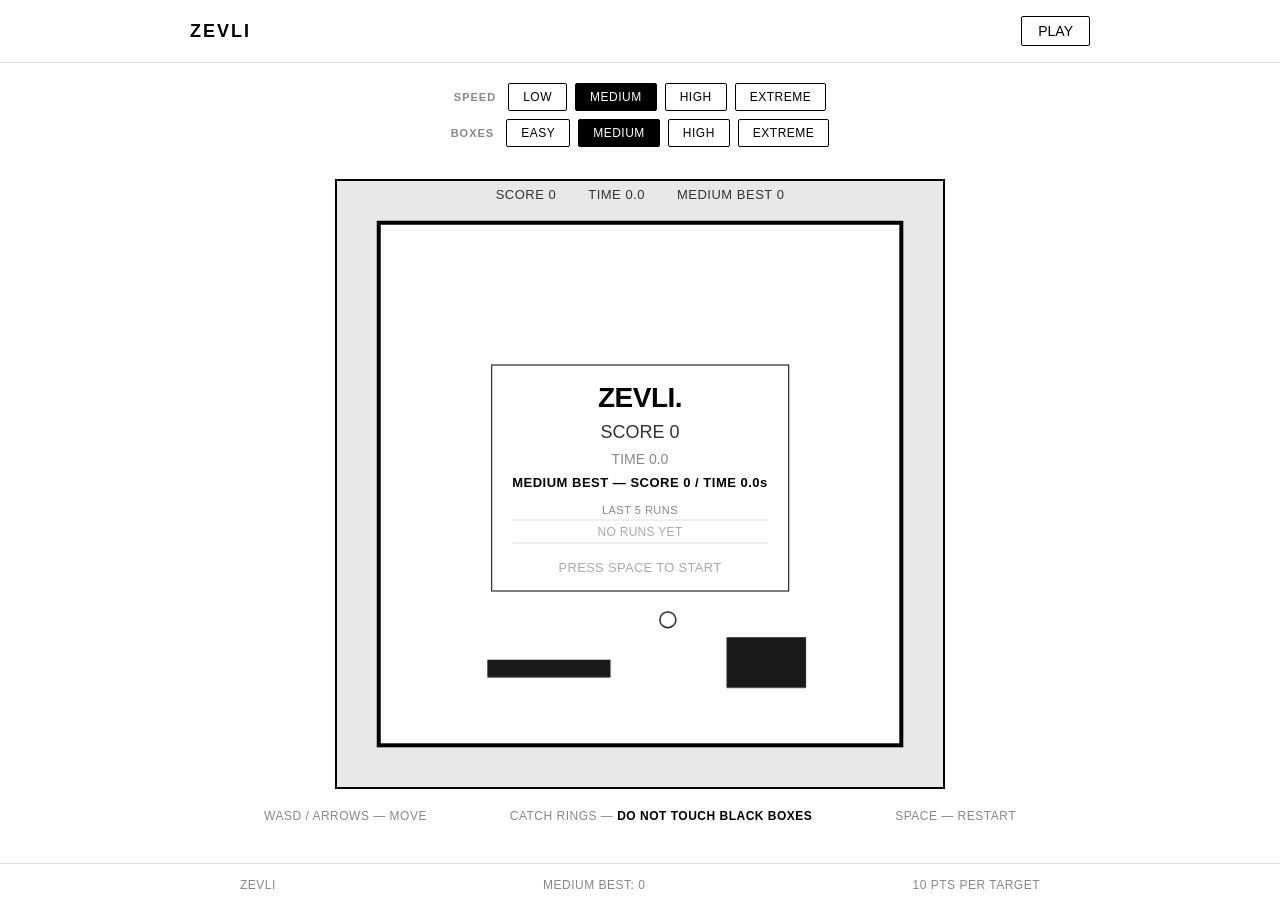
<file: index.html>
<!DOCTYPE html>
<html lang="en">
<head>
  <meta charset="UTF-8">
  <meta name="viewport" content="width=device-width, initial-scale=1.0">
  <title>ZEVLI — Dodge Boxes, Catch Rings</title>
  <meta name="description" content="ZEVLI is a fast arcade survival game. Dodge black boxes, catch rings for 10 pts, beat your best score.">
  <link rel="canonical" href="https://zevligames.vercel.app/">
  <meta name="robots" content="index, follow">
  <link rel="sitemap" type="application/xml" title="Sitemap" href="/sitemap.xml">
  <link rel="stylesheet" href="style.css">
  <script async src="https://pagead2.googlesyndication.com/pagead/js/adsbygoogle.js?client=ca-pub-1516593284217481"
     crossorigin="anonymous"></script>
</head>
<body>
  <header>
    <div class="header-inner">
      <span class="logo">ZEVLI</span>
      <a href="#" class="btn-play">PLAY</a>
    </div>
  </header>

  <main>
    <div class="speed-select" id="speedSelect">
      <span class="select-label">SPEED</span>
      <button type="button" data-speed="low">LOW</button>
      <button type="button" data-speed="medium" class="active">MEDIUM</button>
      <button type="button" data-speed="high">HIGH</button>
      <button type="button" data-speed="extreme">EXTREME</button>
    </div>
    <div class="difficulty-select" id="difficultySelect">
      <span class="select-label">BOXES</span>
      <button type="button" data-difficulty="easy">EASY</button>
      <button type="button" data-difficulty="medium" class="active">MEDIUM</button>
      <button type="button" data-difficulty="high">HIGH</button>
      <button type="button" data-difficulty="extreme">EXTREME</button>
    </div>
    <div class="game-wrapper">
      <canvas id="gameCanvas"></canvas>
      <div class="hud">
        <span class="hud-score">SCORE 0</span>
        <span class="hud-time">TIME 0.0</span>
        <span id="hudBest">BEST 0</span>
      </div>
      <div class="game-over-screen" id="gameOverScreen">
        <div class="game-over-title">ZEVLI.</div>
        <div id="newBestBadge" class="new-best-badge">NEW BEST!</div>
        <div class="game-over-score" id="goScore">SCORE 0</div>
        <div class="game-over-time" id="goTime">TIME 0.0</div>
        <div class="game-over-best" id="goBest">BEST SCORE 0 / BEST TIME 0.0</div>
        <div class="game-over-history-wrap">
          <div class="game-over-history-title">LAST 5 RUNS</div>
          <ul class="game-over-history" id="goHistory"></ul>
        </div>
        <div class="game-over-restart" id="goRestart">PRESS SPACE TO START</div>
      </div>
    </div>
    <div class="joystick" id="joystick">
      <div class="joystick-base" id="joystickBase">
        <div class="joystick-knob" id="joystickKnob"></div>
      </div>
    </div>
    <div class="controls">
      <span class="controls-desktop">WASD / ARROWS — MOVE</span>
      <span class="controls-desktop">CATCH RINGS — <strong class="warn">DO NOT TOUCH BLACK BOXES</strong></span>
      <span class="controls-desktop">SPACE — RESTART</span>
      <span class="controls-mobile howto-title">HOW TO PLAY</span>
      <span class="controls-mobile">USE THE BLACK STICK — CATCH RINGS FOR +10 PTS</span>
      <span class="controls-mobile warn">DO NOT TOUCH BLACK BOXES — ONE HIT ENDS THE RUN</span>
      <span class="controls-mobile">TAP THE STICK OR GAME TO RESTART</span>
    </div>
  </main>

  <footer>
    <div class="footer-inner">
      <span>ZEVLI</span>
      <span id="footerBest">BEST: 0</span>
      <span>10 PTS PER TARGET</span>
    </div>
  </footer>

  <script src="script.js"></script>
</body>
</html>
</file>
<file: style.css>
* {
  margin: 0;
  padding: 0;
  box-sizing: border-box;
}

html, body {
  height: 100%;
  background: #ffffff;
  color: #000000;
  font-family:
    -apple-system,
    BlinkMacSystemFont,
    "Segoe UI",
    Roboto,
    Arial,
    sans-serif;
  -webkit-font-smoothing: antialiased;
}

body {
  min-height: 100vh;
  display: flex;
  flex-direction: column;
}

main {
  flex: 1;
}

.speed-select,
.difficulty-select {
  max-width: 800px;
  margin: 0 auto;
  padding: 20px 24px 0;
  display: flex;
  justify-content: center;
  align-items: center;
  flex-wrap: wrap;
  gap: 8px;
}

.difficulty-select {
  padding-top: 8px;
}

.select-label {
  font-size: 11px;
  font-weight: 700;
  letter-spacing: 1px;
  color: #888888;
  margin-right: 4px;
}

.speed-select button,
.difficulty-select button {
  font: inherit;
  font-size: 12px;
  font-weight: 500;
  letter-spacing: 0.5px;
  padding: 6px 14px;
  background: #ffffff;
  color: #000000;
  border: 1px solid #000000;
  border-radius: 2px;
  cursor: pointer;
}

.speed-select button.active,
.difficulty-select button.active {
  background: #000000;
  color: #ffffff;
}

header {
  border-bottom: 1px solid #e0e0e0;
  padding: 16px 24px;
}

.header-inner {
  max-width: 900px;
  margin: 0 auto;
  display: flex;
  justify-content: space-between;
  align-items: center;
}

.logo {
  font-size: 18px;
  font-weight: 700;
  letter-spacing: 2px;
}

.btn-play {
  font-size: 14px;
  font-weight: 500;
  color: #000000;
  text-decoration: none;
  padding: 6px 16px;
  border: 1px solid #000000;
  border-radius: 2px;
  transition: background 0.15s ease, color 0.15s ease;
}

.btn-play:hover {
  background: #000000;
  color: #ffffff;
}

.game-wrapper {
  display: flex;
  justify-content: center;
  position: relative;
  padding: 32px 24px 20px;
  max-width: 900px;
  margin: 0 auto;
}

#gameCanvas {
  display: block;
  border: 2px solid #000000;
  background: #e8e8e8;
  width: 100%;
  max-width: 800px;
  aspect-ratio: 1;
  object-fit: contain;
}

.hud {
  position: absolute;
  top: 40px;
  left: 50%;
  transform: translateX(-50%);
  display: flex;
  flex-wrap: wrap;
  justify-content: center;
  gap: 12px 32px;
  max-width: 100%;
  padding: 0 12px;
  font-size: 13px;
  font-weight: 500;
  color: #333333;
  letter-spacing: 0.5px;
  pointer-events: none;
  white-space: nowrap;
}

/* Bottom joystick: touch devices only, black on white */
.joystick {
  display: none;
  justify-content: center;
  padding: 40px 40px;
  margin: -30px 0;
  position: relative;
  touch-action: none;
}

body.is-touch .joystick {
  display: flex;
}

.joystick-base {
  width: 130px;
  height: 130px;
  border-radius: 50%;
  background: #000000;
  position: relative;
  touch-action: none;
  user-select: none;
  -webkit-user-select: none;
  transition: transform 0.12s ease, box-shadow 0.12s ease;
}

/* Invisible 40px extended forgiving touch area */
.joystick-base::before {
  content: "";
  position: absolute;
  inset: -40px;
  border-radius: 50%;
  background: transparent;
}

.joystick-base.active {
  transform: scale(1.05);
  box-shadow: 0 6px 24px rgba(0, 0, 0, 0.35), 0 0 0 1px #000000;
}

.joystick-knob {
  position: absolute;
  left: 50%;
  top: 50%;
  width: 56px;
  height: 56px;
  border-radius: 50%;
  background: #000000;
  border: 3px solid #ffffff;
  box-shadow: 0 0 0 1px #000000;
  transform: translate(-50%, -50%);
  pointer-events: none;
  transition: none;
}

/* Knob eases only when idle (springing back) — never during active drag */
.joystick-knob.idle {
  transition: transform 0.05s linear;
}

.controls {
  max-width: 800px;
  margin: 0 auto;
  padding: 0 24px 40px;
  display: flex;
  justify-content: space-between;
  flex-wrap: wrap;
  gap: 8px 16px;
  font-size: 12px;
  font-weight: 500;
  letter-spacing: 0.5px;
  color: #888888;
}

.controls-mobile {
  display: none;
}

.controls-mobile.howto-title {
  color: #000000;
  font-weight: 700;
}

.controls .warn {
  color: #000000;
  font-weight: 700;
}

/* Touch devices: swap hint text via JS class + pure-CSS fallback */
body.is-touch .controls-desktop {
  display: none;
}

body.is-touch .controls-mobile {
  display: inline;
}



body.is-touch .controls {
  flex-direction: column;
  align-items: center;
  gap: 6px;
  text-align: center;
}

@media (hover: none) and (pointer: coarse) {
  .joystick {
    display: flex;
  }

  .controls-desktop {
    display: none;
  }

  .controls-mobile {
    display: inline;
  }

  .btn-play {
    padding: 10px 22px;
  }

  .game-wrapper {
    padding: 16px 12px 12px;
  }

  .controls {
    flex-direction: column;
    align-items: center;
    gap: 6px;
    text-align: center;
  }
}

footer {
  border-top: 1px solid #e0e0e0;
  padding: 14px 24px;
}

.footer-inner {
  max-width: 800px;
  margin: 0 auto;
  display: flex;
  justify-content: space-between;
  align-items: center;
  gap: 12px;
  font-size: 12px;
  font-weight: 500;
  letter-spacing: 0.5px;
  color: #888888;
}

.game-over-screen {
  position: absolute;
  top: 50%;
  left: 50%;
  transform: translate(-50%, -50%);
  text-align: center;
  display: none;
  flex-direction: column;
  align-items: center;
  gap: 8px;
  pointer-events: none;
  background: #ffffff;
  border: 1px solid #000000;
  padding: 16px 20px;
  max-width: calc(100% - 32px);
  max-height: calc(100% - 32px);
  overflow-y: auto;
}

.game-over-screen.active {
  display: flex;
}

.game-over-title {
  font-size: 28px;
  font-weight: 700;
  color: #000000;
  letter-spacing: -0.5px;
}

.new-best-badge {
  display: none;
  font-size: 13px;
  font-weight: 700;
  letter-spacing: 1px;
  color: #000000;
}

.new-best-badge.visible {
  display: block;
  animation: zevli-pulse 1s ease-in-out infinite;
}

@keyframes zevli-pulse {
  0%, 100% { opacity: 1; }
  50% { opacity: 0.35; }
}

.game-over-score {
  font-size: 18px;
  font-weight: 500;
  color: #333333;
}

.game-over-time {
  font-size: 14px;
  color: #888888;
}

.game-over-best {
  font-size: 13px;
  font-weight: 600;
  letter-spacing: 0.5px;
  color: #000000;
}

.game-over-history-wrap {
  margin-top: 6px;
  width: 100%;
  max-width: 260px;
}

.game-over-history-title {
  font-size: 11px;
  font-weight: 500;
  letter-spacing: 0.5px;
  color: #888888;
  margin-bottom: 4px;
}

.game-over-history {
  list-style: none;
  margin: 0;
  padding: 0;
  border-bottom: 1px solid #e0e0e0;
}

.game-over-history li {
  font-size: 12px;
  font-weight: 500;
  letter-spacing: 0.3px;
  color: #333333;
  padding: 4px 2px;
  border-top: 1px solid #e0e0e0;
  white-space: nowrap;
  overflow: hidden;
  text-overflow: ellipsis;
}

.game-over-history li.empty {
  color: #aaaaaa;
}

.game-over-restart {
  font-size: 13px;
  color: #aaaaaa;
  margin-top: 8px;
  letter-spacing: 0.3px;
}

@media (max-width: 600px) {
  header {
    padding: 12px 16px;
  }

  .logo {
    font-size: 16px;
  }

  .game-wrapper {
    padding: 20px 16px 16px;
  }

  .controls {
    padding: 0 16px 28px;
    font-size: 11px;
  }

  footer {
    padding: 12px 16px;
  }

  .hud {
    gap: 8px 20px;
    font-size: 12px;
    top: 28px;
  }

  .speed-select {
    padding: 14px 16px 0;
  }

  .difficulty-select {
    padding: 8px 16px 0;
  }

  .game-over-title {
    font-size: 22px;
  }
}
</file>
